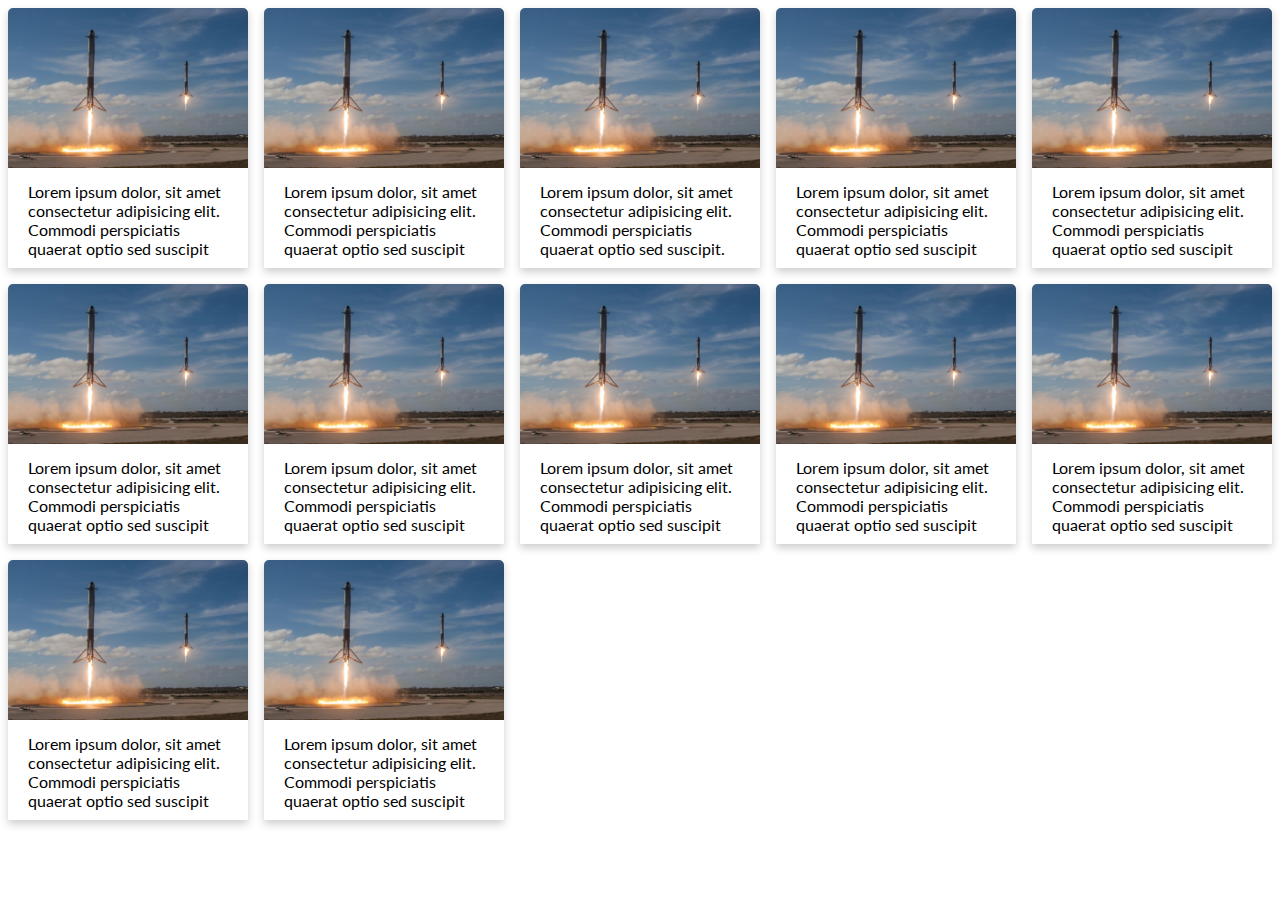
<file: index.html>
<!DOCTYPE html>
<html lang="en">

<head>
  <meta charset="UTF-8">
  <meta name="viewport" content="width=device-width, initial-scale=1.0">
  <title>CardSpacex</title>
  <link href="https://fonts.googleapis.com/css2?family=Lato:wght@300;400;700&display=swap" rel="stylesheet">
  <link rel="stylesheet" href="styles/section-post.css">

</head>

<body>
      <!-- Section card-post starts -->
  <section class="section__card">
    <div class="content__card ">
      <img src="assets/picture-post.jpeg" alt="Card Image">
      <div class="text">
        <p>Lorem ipsum dolor, sit amet consectetur adipisicing elit. Commodi perspiciatis quaerat optio sed suscipit
        </p>
      </div>
    </div>
    <div class="content__card ">
      <img src="assets/picture-post.jpeg" alt="Card Image">
      <div class="text">
        <p>Lorem ipsum dolor, sit amet consectetur adipisicing elit. Commodi perspiciatis quaerat optio sed suscipit
        </p>
      </div>
    </div>
    <div class="content__card ">
      <img src="assets/picture-post.jpeg" alt="Card Image">
      <div class="text">
        <p>Lorem ipsum dolor, sit amet consectetur adipisicing elit. Commodi perspiciatis quaerat optio sed suscipit.
        </p>
      </div>
    </div>
    <div class="content__card ">
      <img src="assets/picture-post.jpeg" alt="Card Image">
      <div class="text">
        <p>Lorem ipsum dolor, sit amet consectetur adipisicing elit. Commodi perspiciatis quaerat optio sed suscipit
        </p>
      </div>
    </div>
    <div class="content__card ">
      <img src="assets/picture-post.jpeg" alt="Card Image">
      <div class="text">
        <p>Lorem ipsum dolor, sit amet consectetur adipisicing elit. Commodi perspiciatis quaerat optio sed suscipit
        </p>
      </div>
    </div>
    <div class="content__card ">
      <img src="assets/picture-post.jpeg" alt="Card Image">
      <div class="text">
        <p>Lorem ipsum dolor, sit amet consectetur adipisicing elit. Commodi perspiciatis quaerat optio sed suscipit
        </p>
      </div>
    </div>
    <div class="content__card ">
      <img src="assets/picture-post.jpeg" alt="Card Image">
      <div class="text">
        <p>Lorem ipsum dolor, sit amet consectetur adipisicing elit. Commodi perspiciatis quaerat optio sed suscipit
        </p>
      </div>
    </div>
    <div class="content__card ">
      <img src="assets/picture-post.jpeg" alt="Card Image">
      <div class="text">
        <p>Lorem ipsum dolor, sit amet consectetur adipisicing elit. Commodi perspiciatis quaerat optio sed suscipit
        </p>
      </div>
    </div>
    <div class="content__card ">
      <img src="assets/picture-post.jpeg" alt="Card Image">
      <div class="text">
        <p>Lorem ipsum dolor, sit amet consectetur adipisicing elit. Commodi perspiciatis quaerat optio sed suscipit
        </p>
      </div>
    </div>
    <div class="content__card ">
      <img src="assets/picture-post.jpeg" alt="Card Image">
      <div class="text">
        <p>Lorem ipsum dolor, sit amet consectetur adipisicing elit. Commodi perspiciatis quaerat optio sed suscipit
        </p>
      </div>
    </div>
    <div class="content__card ">
      <img src="assets/picture-post.jpeg" alt="Card Image">
      <div class="text">
        <p>Lorem ipsum dolor, sit amet consectetur adipisicing elit. Commodi perspiciatis quaerat optio sed suscipit
        </p>
      </div>
    </div>
    <div class="content__card ">
      <img src="assets/picture-post.jpeg" alt="Card Image">
      <div class="text">
        <p>Lorem ipsum dolor, sit amet consectetur adipisicing elit. Commodi perspiciatis quaerat optio sed suscipit
        </p>
      </div>
    </div>
  </section>
      <!-- Section card-post end -->
</body>

</html>
</file>
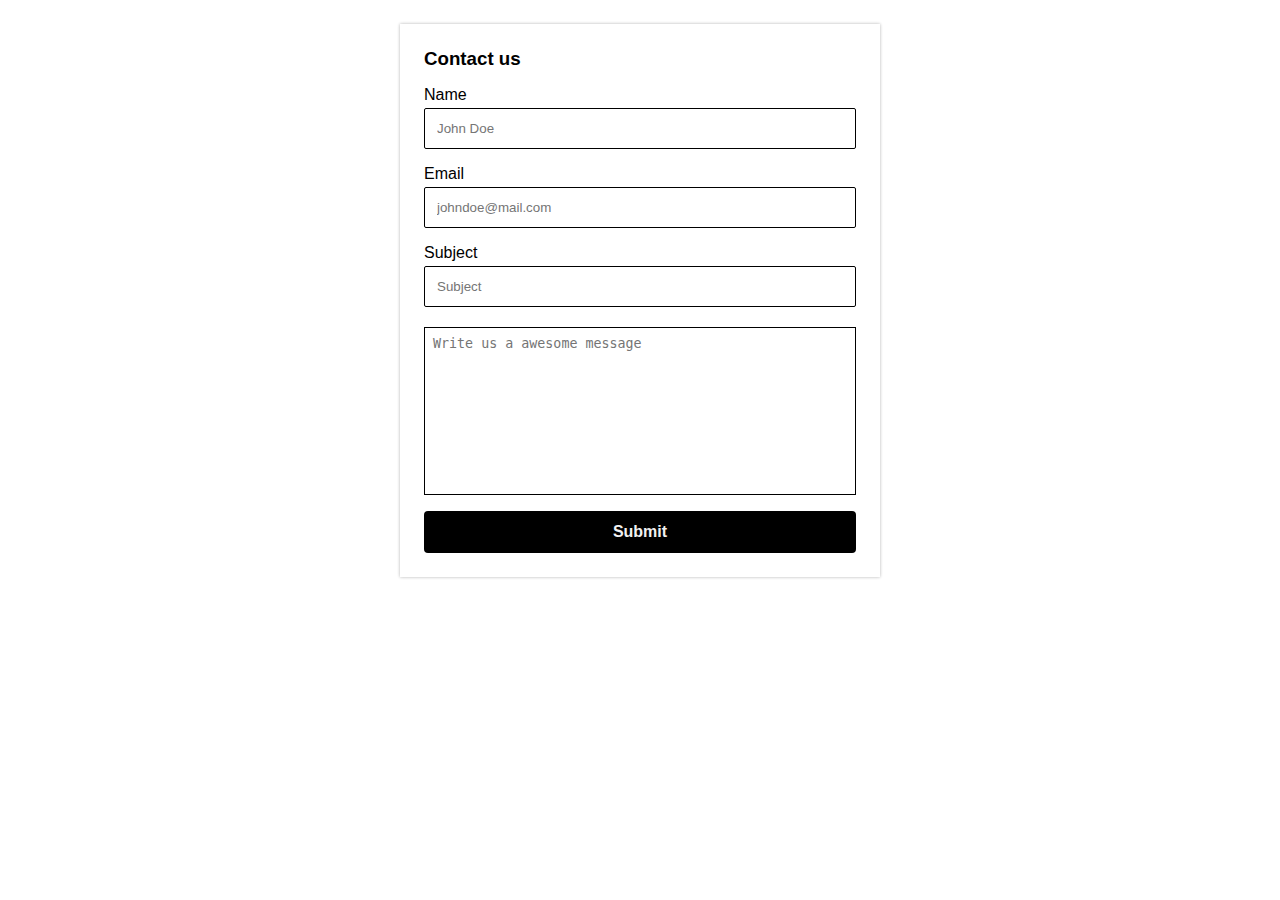
<file: contact.html>
<!DOCTYPE html>
<html lang="en">
  <head>
    <meta charset="UTF-8" />
    <meta name="viewport" content="width=device-width, initial-scale=1.0" />
    <link rel="stylesheet" href="./css/styles.css" />
    <title>5Masters</title>
  </head>
  <body>
    <section class="contact">
      <div class="contact-form">
        <h3>Contact us</h3>
        <form class="form">
          <label for="name" class="form-label">Name</label>
          <input type="text" id="name" placeholder="John Doe" required />

          <label for="email" class="form-label">Email</label>
          <input type="email" id="email" placeholder="johndoe@mail.com" required />

          <label for="subject" class="form-label">Subject</label>
          <input type="text" id="subject" placeholder="Subject"  required />

          <label for="message" class="form-label"></label>
          <textarea
            name="message"
            id=""
            cols="30"
            rows="10"
            placeholder="Write us a awesome message"
          ></textarea>

          <button type="submit">Submit</button>
        </form>
      </div>
    </section>
  </body>
</html>
</file>
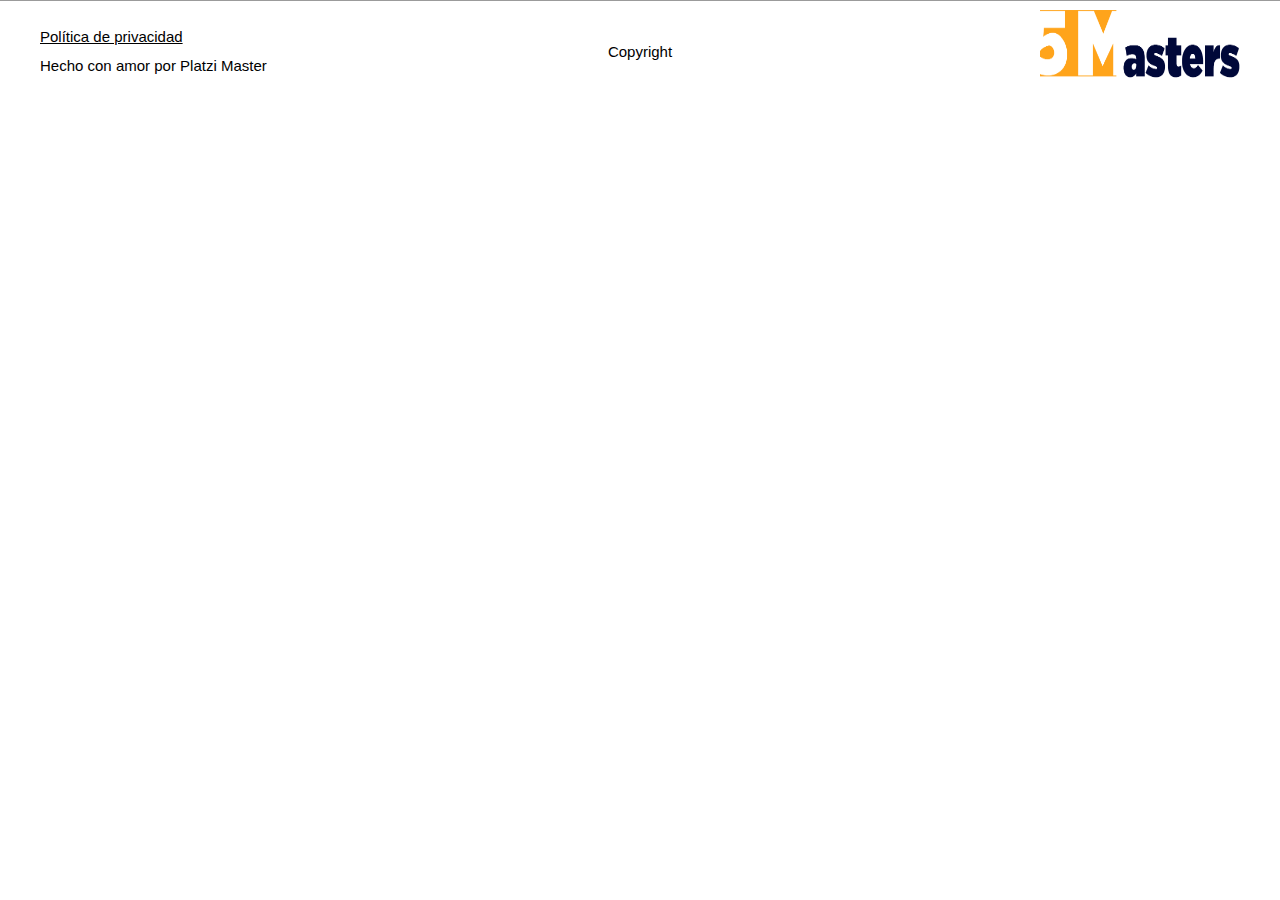
<file: footer.html>
<!DOCTYPE html>
<html lang="en">
<head>
  <meta charset="UTF-8">
  <meta name="viewport" content="width=device-width, initial-scale=1.0">
  <link rel="stylesheet" href="footer_css/styles_footer.css">
  <title>Document</title>
</head>
<body>
  <footer class="footer">
    <div class="footer__container">
      <div class="footer__container--left">
        <a href="">Política de privacidad</a>
        <p>Hecho con amor por Platzi Master</p>
      </div>
      <div class="footer__container--center">
        <p>Copyright</p>
      </div>
      <div class="footer__container--right">
        <figure>
            <img class="footer__img" src="Logo_5masters.png" alt="">
        </figure>
      </div>
    </div>
    <div></div>
  </footer>
</body>
</html>
</file>
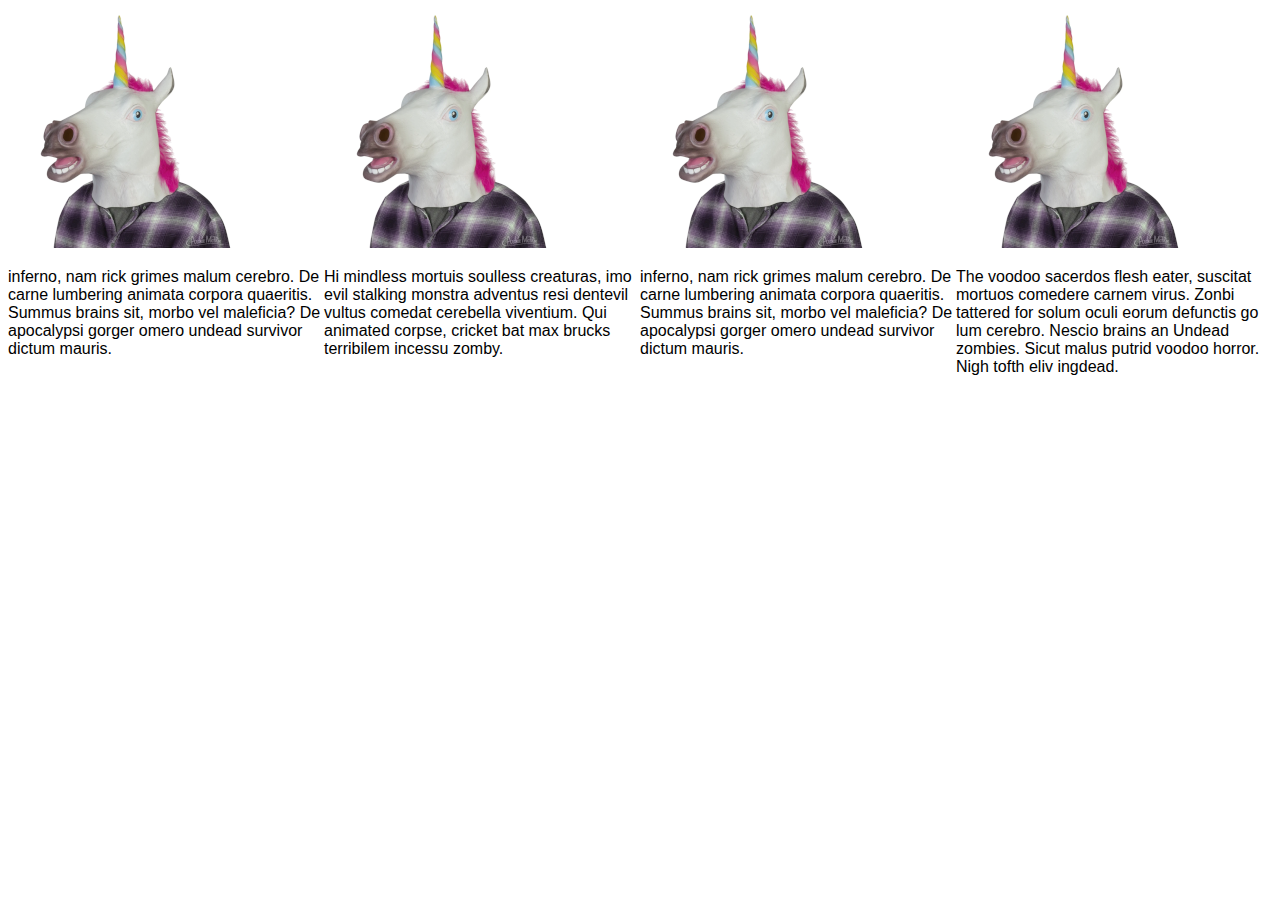
<file: posts.html>
<!DOCTYPE html>
<html lang="en">
<head>
    <meta charset="UTF-8">
    <meta name="viewport" content="width=device-width, initial-scale=1.0">
    <link rel="stylesheet" href="posts.css">
</head>
<body>
    <section class="posts">
            <div class="posts__content" id="posts__one">
                <img src="assets/demo.png" alt="Demo Imagen">
                <p>inferno, nam rick grimes malum cerebro. De carne lumbering animata corpora quaeritis. Summus brains sit​​, morbo vel maleficia? De apocalypsi gorger omero undead survivor dictum mauris.
                </p>
            </div>
            <div class="posts__content posts__two">
                <img src="assets/demo.png" alt="Demo Imagen">
                <p>Hi mindless mortuis soulless creaturas, imo evil stalking monstra adventus resi dentevil vultus comedat cerebella viventium. Qui animated corpse, cricket bat max brucks terribilem incessu zomby.
                </p>
            </div>
            <div class="posts__content posts__three">
                <img src="assets/demo.png" alt="Demo Imagen">
                <p>inferno, nam rick grimes malum cerebro. De carne lumbering animata corpora quaeritis. Summus brains sit​​, morbo vel maleficia? De apocalypsi gorger omero undead survivor dictum mauris.
                </p>
            </div>
            <div class="posts__content posts__four">
                <img src="assets/demo.png" alt="Demo Imagen">
                <p>The voodoo sacerdos flesh eater, suscitat mortuos comedere carnem virus. Zonbi tattered for solum oculi eorum defunctis go lum cerebro. Nescio brains an Undead zombies. Sicut malus putrid voodoo horror. Nigh tofth eliv ingdead.
                </p>
            </div>
    </section>

    
</body>
</html>
</file>
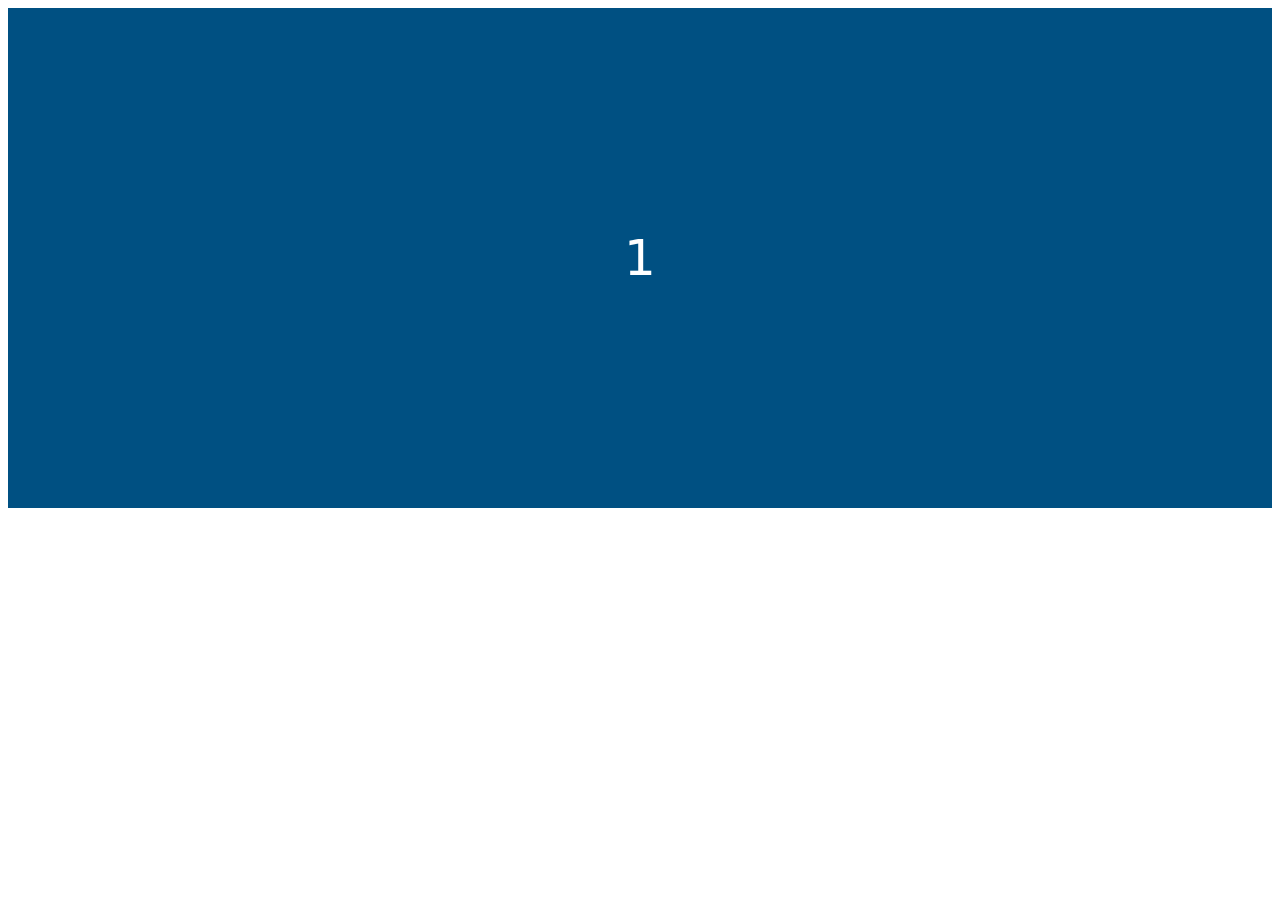
<file: originals/carousel.html>
<!DOCTYPE html>
<html lang="en">
<head>
    <meta charset="UTF-8">
    <meta name="viewport" content="width=device-width, initial-scale=1.0">
    <title>Document</title>
    <style>
        * {
            box-sizing: border-box;
        }
        body {
            display: flex;
            justify-content: center;
        }
        a {
            text-decoration: none;
        }
        .carousel {
            display: flex;
            width: 100%;
            height: 500px;
            overflow-x: auto;
        }
        .carousel__slide {
            height: 500px;
            min-width: 100%;
            font-family: system-ui, sans-serif;
            color: white;
            background-color: #005082;
            font-size: 50px;
            display: flex;
            justify-content: center;
            align-items: center;
            margin-right: 15px;
        }
    </style>
</head>
<body>
    <section class="carousel">
        <div class="carousel__slide">1</div>
        <div class="carousel__slide">2</div>
        <div class="carousel__slide">3</div>
        <div class="carousel__slide">4</div>
        <div class="carousel__slide">5</div>
    </section>
</body>
</html>
</file>
<file: styles/section-post.css>
.section__card {
    display: grid;
    grid-template-columns: repeat(auto-fit, 240px);
    grid-gap: 1em;
    justify-content: center;
    align-content: center;
}


.content__card {
    box-shadow: 0 4px 8px 0 rgba(0,0,0,0.2);
    border-radius: 5px 0 0;   
    
}

img {
    width: 100%;
    border-radius: 5px 5px 0 0;   
}

.text p {
    margin: 0 10px;
    padding:  10px;
    font-family: 'Lato';
}
</file>
<file: css/styles.css>
:root {
  --dark-color: #000000;
  --light-color: #f1f1f1;
  --main-color: #1c5081;
  --secondary-color: #4ba8cc;
}

* {
  margin: 0;
  padding: 0;
  box-sizing: border-box;
}

body {
  font-family: Arial;
}

.contact {
  width: 100%;
  margin: 24px 0;
  display: grid;
  grid-template-columns: auto;
}

.contact-form {
  width: 100%;
  max-width: 480px;
  grid-column: auto;
  justify-self: center;
  padding: 24px;
  box-shadow: 0 0 3px rgba(0, 0, 0, 0.3);
}

.contact-form h2 {
  margin-bottom: 12px;
}

.form {
  display: grid;
  grid-template-rows: autofill;
}

.form-label {
  margin: 16px 0 4px 0;
}

.form input {
  padding: 12px 0 12px 12px;
  outline: 0;
  border: 1px solid var(--dark-color);
  border-radius: 2px;
}

.form input:focus {
  border: 2px solid var(--secondary-color);
}

.form textarea {
  margin-bottom: 16px;
  padding: 8px;
  outline: none;
  resize: none;
  border: 1px solid var(--dark-color);
}

.form textarea:focus {
  border: 2px solid var(--secondary-color);
}

.form button {
  padding: 12px 16px;
  background: var(--dark-color);
  color: var(--light-color);
  font-size: 16px;
  border: 0;
  outline: 0;
  border-radius: 4px;
  font-weight: 700;
}
</file>
<file: footer_css/styles_footer.css>
* {
  margin: 0;
  padding: 0;
  font-family: Arial, Helvetica, sans-serif;
  font-size: 15px;
}

.footer {
  height: 100px;
  width: 100%;
  border-top: 1px solid #9b9b9b;
}

.footer__container {
  height: inherit;
  padding: 0 40px;
  display: grid;
  grid-template-columns: repeat(3, 1fr);
  align-items: center;
}

.footer__container--center {
  justify-self: center;
}

.footer__container--right {
  justify-self: right;
}

.footer__container--left a {
  color: #000;
}

.footer__container--left p {
  margin-top: 12px;
}

.footer__img {
  height: 80px;
  width: 200px;
}
</file>
<file: posts.css>
html {
    font-family: Arial, Helvetica, sans-serif;
}

.posts {
    display: grid;
    grid-template-columns: repeat(4, 1fr);
}

.one {
    grid-column: 1 / 4;
    grid-row: 1;
    width: 240px;
}

.two {
    grid-column: 2 / 4;
    grid-row: 1;
    width: 240px;
}
.three {
    grid-column: 3 / 4;
    grid-row: 1;
    width: 240px;
}
.four {
    grid-column: 4 / 4;
    grid-row: 1;
    width: 240px;
}
</file>
